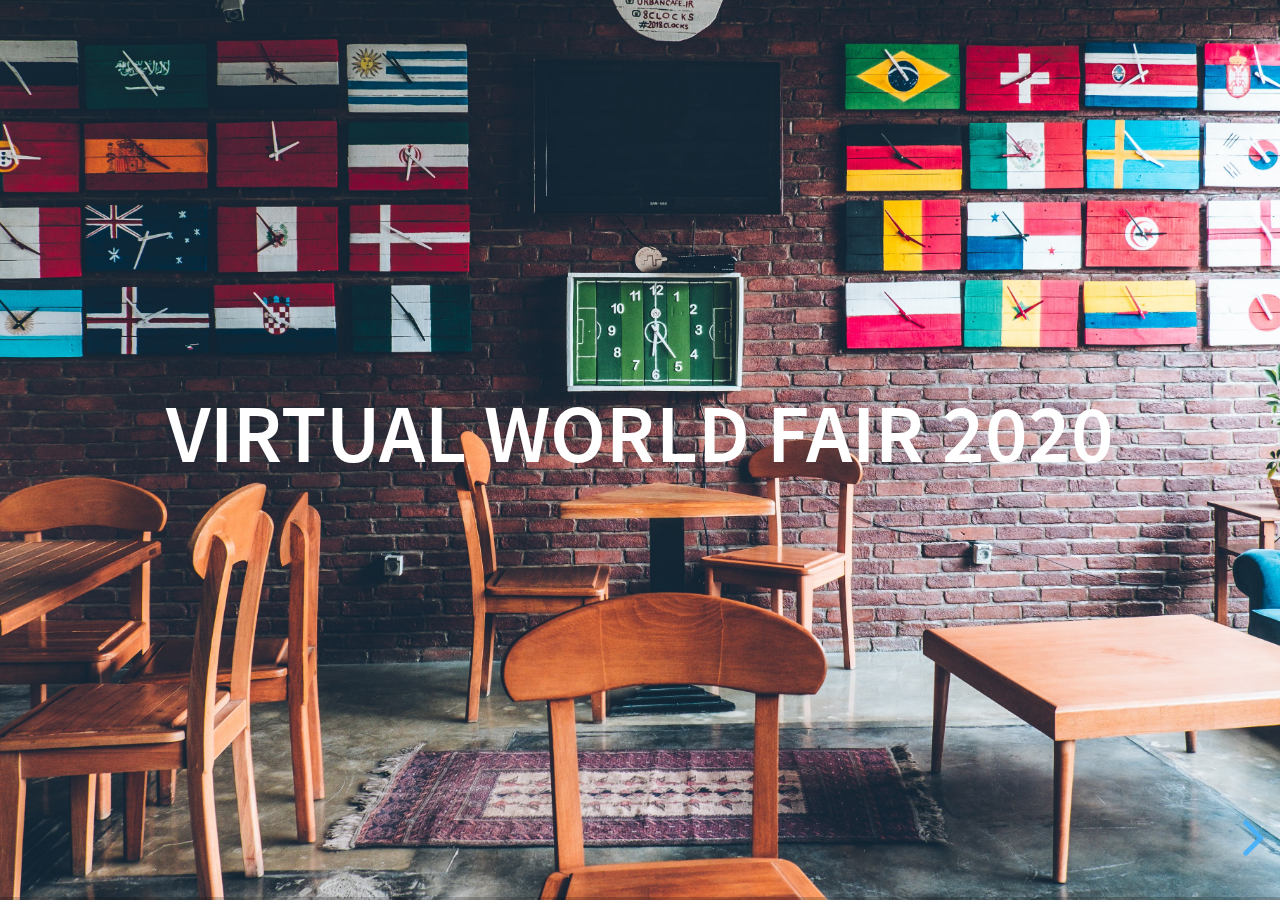
<file: projects/worldfair2020/index.html>
<!doctype html>
<html>
    <head>
        <meta charset="utf-8">
        <meta name="viewport" content="width=device-width, initial-scale=1.0, maximum-scale=1.0, user-scalable=no">
        <title>reveal.js</title>
        <link rel="stylesheet" href="css/header.css">
        <link rel="stylesheet" href="css/reset.css">
        <link rel="stylesheet" href="css/reveal.css">
        <link rel="stylesheet" href="css/theme/black.css">
        <!-- Theme used for syntax highlighting of code -->
        <link rel="stylesheet" href="lib/css/monokai.css">
        <!-- Printing and PDF exports -->
        <script>
			var link = document.createElement( 'link' );
			link.rel = 'stylesheet';
			link.type = 'text/css';
			link.href = window.location.search.match( /print-pdf/gi ) ? 'css/print/pdf.css' : 'css/print/paper.css';
			document.getElementsByTagName( 'head' )[0].appendChild( link );
		</script>
    </head>
    <body>
        <!--
        <header class="reveal-header">
            <a class="reveal-header-button" href="https://github.com/hakimel/reveal.js">Source on <em>GitHub</em></a>
            <span class="reveal-header-delimiter">•</span>
            <a class="reveal-header-button" href="https://slides.com">Try the reveal.js <em>editor</em></a>
            <span class="reveal-header-delimiter">•</span>
            <a class="reveal-header-button" href="https://twitter.com/revealjs">@revealjs</a>
        </header>
		-->
        <div class="reveal">
            <div class="slides">
                <section data-background="homebackground.jpg">
                    <h2>
    Virtual World Fair 2020 </h2>
                </section>
                <section> 
                    <h2>Project Mission: </h2>
                    <p>To promote awareness & appreciation for the values, traditions and heritage of diverse cultures in FSJ.</p>
                </section>
                <section> 
                    <h2>2020 Project Components: </h2>
                    <ol>
                        <li>Live Event Broadcast</li>                         
                        <li>Online Archive (Map)</li>
                        <li>Promotion and Marketing</li>                         
                    </ol>
                </section>
                <section class="stack">
                    <section>
                        <h2> 
                            1.  Live Event Broadcast  </h2>
                        <h4>Objective: </h4>
                        <p><strong>At 2pm, on June 6th, 2020</strong> - to broadcast live and pre-produced video presentation with representation from all participating countries that acts as a virtual celebration, in line with the project mission.    </p>
                    </section>
                    <section class="stack">
                        <h3>
                        Technical Requirements </h3>
                        <ul>
                            <li>1h00m to 1h45m of video</li>
                            <li>Live Streamed to Facebook, YouTube on SD60 Page</li>
                            <li>1920 x 1080 resolution @ 29.98 fps</li>
                        </ul>
                    </section>
                    <section>
                        <h3>
                            Run of Show (working document) </h3>
                        <p> <a href="https://www.notion.so/f33b56cd79d84061af506ce63e058650?v=f756a23626fe494b90e17df54d2d81e4" target="_blank">Click here to view</a> </p>
                    </section>
                    <section>
                        <h3>
                            Budget Estimates (working document) </h3>
                        <p> <a href="https://www.notion.so/7e1207d60e3247e1988d358a4fbe357c?v=5cea9d169f994199867ef2946f38e832" target="_blank">Click here to view</a> </p>
                    </section>
                    <section>
                        <h3>
                            Work Breakdown Structure </h3> 
                        <p> <a href="https://www.notion.so/f33b56cd79d84061af506ce63e058650?v=eb487c97b6c3404aa73d17eebf37a82d" target="_blank">Click here to view</a> </p>
                    </section>
                    <section>
                        <h3>
                        Approval Milestones </h3>
                        <ul>
                            <li>May 9 - Approval of Run of Show and WBS</li>
                            <li>May 20 - Deadline for story selection</li>
                            <li>May 27 - Deadline for story production</li>
                        </ul>
                    </section>
                </section>
                <section class="stack">
                    <section>
                        <h2> 
                            2.  Online Archive</h2>
                        <h4>Objective: </h4>
                        <p><strong>By 2pm June 6th, 2020</strong> - to launch a website to act as an archive of online materials such as articles, recepies, videos, interviews, etc that have been collected and produced between the project start date and the event launch.</p>
                        <p>The materials are to be complementry to the organizations objectives of promoting awareness & appreciation for the values, traditions and heritage of diverse cultures in FSJ.</p>
                    </section>
                    <section class="stack">
                        <h3>
                        Requirements </h3>
                        <ul>
                            <li>Accessible on all modern browsers</li>
                            <li>Mobile device friendly</li>
							<li>Wordpress CMS</li>
                        </ul>
                    </section>

                </section>
            </div>
        </div>
        <script src="js/reveal.js"></script>
        <script>
			// More info about config & dependencies:
			// - https://github.com/hakimel/reveal.js#configuration
			// - https://github.com/hakimel/reveal.js#dependencies
			Reveal.initialize({
				hash: true,
				dependencies: [
					{ src: 'plugin/markdown/marked.js' },
					{ src: 'plugin/markdown/markdown.js' },
					{ src: 'plugin/highlight/highlight.js' },
					{ src: 'plugin/notes/notes.js', async: true }
				]
			});
		</script>
    </body>
</html>
</file>
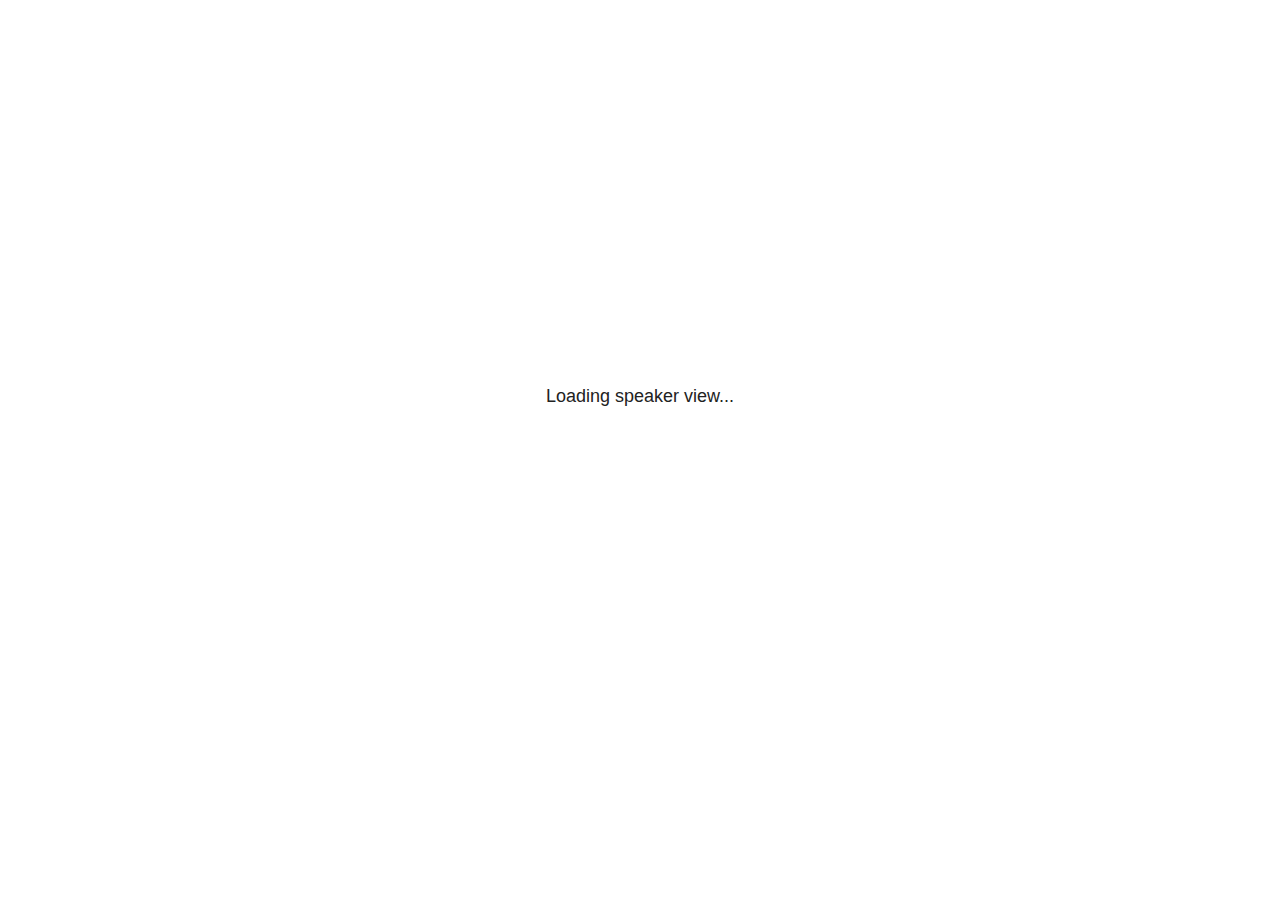
<file: projects/worldfair2020/plugin/notes/notes.html>
<!doctype html>
<html lang="en">
	<head>
		<meta charset="utf-8">

		<title>reveal.js - Slide Notes</title>

		<style>
			body {
				font-family: Helvetica;
				font-size: 18px;
			}

			#current-slide,
			#upcoming-slide,
			#speaker-controls {
				padding: 6px;
				box-sizing: border-box;
				-moz-box-sizing: border-box;
			}

			#current-slide iframe,
			#upcoming-slide iframe {
				width: 100%;
				height: 100%;
				border: 1px solid #ddd;
			}

			#current-slide .label,
			#upcoming-slide .label {
				position: absolute;
				top: 10px;
				left: 10px;
				z-index: 2;
			}

			#connection-status {
				position: absolute;
				top: 0;
				left: 0;
				width: 100%;
				height: 100%;
				z-index: 20;
				padding: 30% 20% 20% 20%;
				font-size: 18px;
				color: #222;
				background: #fff;
				text-align: center;
				box-sizing: border-box;
				line-height: 1.4;
			}

			.overlay-element {
				height: 34px;
				line-height: 34px;
				padding: 0 10px;
				text-shadow: none;
				background: rgba( 220, 220, 220, 0.8 );
				color: #222;
				font-size: 14px;
			}

			.overlay-element.interactive:hover {
				background: rgba( 220, 220, 220, 1 );
			}

			#current-slide {
				position: absolute;
				width: 60%;
				height: 100%;
				top: 0;
				left: 0;
				padding-right: 0;
			}

			#upcoming-slide {
				position: absolute;
				width: 40%;
				height: 40%;
				right: 0;
				top: 0;
			}

			/* Speaker controls */
			#speaker-controls {
				position: absolute;
				top: 40%;
				right: 0;
				width: 40%;
				height: 60%;
				overflow: auto;
				font-size: 18px;
			}

				.speaker-controls-time.hidden,
				.speaker-controls-notes.hidden {
					display: none;
				}

				.speaker-controls-time .label,
				.speaker-controls-pace .label,
				.speaker-controls-notes .label {
					text-transform: uppercase;
					font-weight: normal;
					font-size: 0.66em;
					color: #666;
					margin: 0;
				}

				.speaker-controls-time, .speaker-controls-pace {
					border-bottom: 1px solid rgba( 200, 200, 200, 0.5 );
					margin-bottom: 10px;
					padding: 10px 16px;
					padding-bottom: 20px;
					cursor: pointer;
				}

				.speaker-controls-time .reset-button {
					opacity: 0;
					float: right;
					color: #666;
					text-decoration: none;
				}
				.speaker-controls-time:hover .reset-button {
					opacity: 1;
				}

				.speaker-controls-time .timer,
				.speaker-controls-time .clock {
					width: 50%;
				}

				.speaker-controls-time .timer,
				.speaker-controls-time .clock,
				.speaker-controls-time .pacing .hours-value,
				.speaker-controls-time .pacing .minutes-value,
				.speaker-controls-time .pacing .seconds-value {
					font-size: 1.9em;
				}

				.speaker-controls-time .timer {
					float: left;
				}

				.speaker-controls-time .clock {
					float: right;
					text-align: right;
				}

				.speaker-controls-time span.mute {
					opacity: 0.3;
				}

				.speaker-controls-time .pacing-title {
					margin-top: 5px;
				}

				.speaker-controls-time .pacing.ahead {
					color: blue;
				}

				.speaker-controls-time .pacing.on-track {
					color: green;
				}

				.speaker-controls-time .pacing.behind {
					color: red;
				}

				.speaker-controls-notes {
					padding: 10px 16px;
				}

				.speaker-controls-notes .value {
					margin-top: 5px;
					line-height: 1.4;
					font-size: 1.2em;
				}

			/* Layout selector */
			#speaker-layout {
				position: absolute;
				top: 10px;
				right: 10px;
				color: #222;
				z-index: 10;
			}
				#speaker-layout select {
					position: absolute;
					width: 100%;
					height: 100%;
					top: 0;
					left: 0;
					border: 0;
					box-shadow: 0;
					cursor: pointer;
					opacity: 0;

					font-size: 1em;
					background-color: transparent;

					-moz-appearance: none;
					-webkit-appearance: none;
					-webkit-tap-highlight-color: rgba(0, 0, 0, 0);
				}

				#speaker-layout select:focus {
					outline: none;
					box-shadow: none;
				}

			.clear {
				clear: both;
			}

			/* Speaker layout: Wide */
			body[data-speaker-layout="wide"] #current-slide,
			body[data-speaker-layout="wide"] #upcoming-slide {
				width: 50%;
				height: 45%;
				padding: 6px;
			}

			body[data-speaker-layout="wide"] #current-slide {
				top: 0;
				left: 0;
			}

			body[data-speaker-layout="wide"] #upcoming-slide {
				top: 0;
				left: 50%;
			}

			body[data-speaker-layout="wide"] #speaker-controls {
				top: 45%;
				left: 0;
				width: 100%;
				height: 50%;
				font-size: 1.25em;
			}

			/* Speaker layout: Tall */
			body[data-speaker-layout="tall"] #current-slide,
			body[data-speaker-layout="tall"] #upcoming-slide {
				width: 45%;
				height: 50%;
				padding: 6px;
			}

			body[data-speaker-layout="tall"] #current-slide {
				top: 0;
				left: 0;
			}

			body[data-speaker-layout="tall"] #upcoming-slide {
				top: 50%;
				left: 0;
			}

			body[data-speaker-layout="tall"] #speaker-controls {
				padding-top: 40px;
				top: 0;
				left: 45%;
				width: 55%;
				height: 100%;
				font-size: 1.25em;
			}

			/* Speaker layout: Notes only */
			body[data-speaker-layout="notes-only"] #current-slide,
			body[data-speaker-layout="notes-only"] #upcoming-slide {
				display: none;
			}

			body[data-speaker-layout="notes-only"] #speaker-controls {
				padding-top: 40px;
				top: 0;
				left: 0;
				width: 100%;
				height: 100%;
				font-size: 1.25em;
			}

			@media screen and (max-width: 1080px) {
				body[data-speaker-layout="default"] #speaker-controls {
					font-size: 16px;
				}
			}

			@media screen and (max-width: 900px) {
				body[data-speaker-layout="default"] #speaker-controls {
					font-size: 14px;
				}
			}

			@media screen and (max-width: 800px) {
				body[data-speaker-layout="default"] #speaker-controls {
					font-size: 12px;
				}
			}

		</style>
	</head>

	<body>

		<div id="connection-status">Loading speaker view...</div>

		<div id="current-slide"></div>
		<div id="upcoming-slide"><span class="overlay-element label">Upcoming</span></div>
		<div id="speaker-controls">
			<div class="speaker-controls-time">
				<h4 class="label">Time <span class="reset-button">Click to Reset</span></h4>
				<div class="clock">
					<span class="clock-value">0:00 AM</span>
				</div>
				<div class="timer">
					<span class="hours-value">00</span><span class="minutes-value">:00</span><span class="seconds-value">:00</span>
				</div>
				<div class="clear"></div>

				<h4 class="label pacing-title" style="display: none">Pacing – Time to finish current slide</h4>
				<div class="pacing" style="display: none">
					<span class="hours-value">00</span><span class="minutes-value">:00</span><span class="seconds-value">:00</span>
				</div>
			</div>

			<div class="speaker-controls-notes hidden">
				<h4 class="label">Notes</h4>
				<div class="value"></div>
			</div>
		</div>
		<div id="speaker-layout" class="overlay-element interactive">
			<span class="speaker-layout-label"></span>
			<select class="speaker-layout-dropdown"></select>
		</div>

		<script src="../../plugin/markdown/marked.js"></script>
		<script>

			(function() {

				var notes,
					notesValue,
					currentState,
					currentSlide,
					upcomingSlide,
					layoutLabel,
					layoutDropdown,
					pendingCalls = {},
					lastRevealApiCallId = 0,
					connected = false;

				var SPEAKER_LAYOUTS = {
					'default': 'Default',
					'wide': 'Wide',
					'tall': 'Tall',
					'notes-only': 'Notes only'
				};

				setupLayout();

				var connectionStatus = document.querySelector( '#connection-status' );
				var connectionTimeout = setTimeout( function() {
					connectionStatus.innerHTML = 'Error connecting to main window.<br>Please try closing and reopening the speaker view.';
				}, 5000 );

				window.addEventListener( 'message', function( event ) {

					clearTimeout( connectionTimeout );
					connectionStatus.style.display = 'none';

					var data = JSON.parse( event.data );

					// The overview mode is only useful to the reveal.js instance
					// where navigation occurs so we don't sync it
					if( data.state ) delete data.state.overview;

					// Messages sent by the notes plugin inside of the main window
					if( data && data.namespace === 'reveal-notes' ) {
						if( data.type === 'connect' ) {
							handleConnectMessage( data );
						}
						else if( data.type === 'state' ) {
							handleStateMessage( data );
						}
						else if( data.type === 'return' ) {
							pendingCalls[data.callId](data.result);
							delete pendingCalls[data.callId];
						}
					}
					// Messages sent by the reveal.js inside of the current slide preview
					else if( data && data.namespace === 'reveal' ) {
						if( /ready/.test( data.eventName ) ) {
							// Send a message back to notify that the handshake is complete
							window.opener.postMessage( JSON.stringify({ namespace: 'reveal-notes', type: 'connected'} ), '*' );
						}
						else if( /slidechanged|fragmentshown|fragmenthidden|paused|resumed/.test( data.eventName ) && currentState !== JSON.stringify( data.state ) ) {

							window.opener.postMessage( JSON.stringify({ method: 'setState', args: [ data.state ]} ), '*' );

						}
					}

				} );

				/**
				 * Asynchronously calls the Reveal.js API of the main frame.
				 */
				function callRevealApi( methodName, methodArguments, callback ) {

					var callId = ++lastRevealApiCallId;
					pendingCalls[callId] = callback;
					window.opener.postMessage( JSON.stringify( {
						namespace: 'reveal-notes',
						type: 'call',
						callId: callId,
						methodName: methodName,
						arguments: methodArguments
					} ), '*' );

				}

				/**
				 * Called when the main window is trying to establish a
				 * connection.
				 */
				function handleConnectMessage( data ) {

					if( connected === false ) {
						connected = true;

						setupIframes( data );
						setupKeyboard();
						setupNotes();
						setupTimer();
					}

				}

				/**
				 * Called when the main window sends an updated state.
				 */
				function handleStateMessage( data ) {

					// Store the most recently set state to avoid circular loops
					// applying the same state
					currentState = JSON.stringify( data.state );

					// No need for updating the notes in case of fragment changes
					if ( data.notes ) {
						notes.classList.remove( 'hidden' );
						notesValue.style.whiteSpace = data.whitespace;
						if( data.markdown ) {
							notesValue.innerHTML = marked( data.notes );
						}
						else {
							notesValue.innerHTML = data.notes;
						}
					}
					else {
						notes.classList.add( 'hidden' );
					}

					// Update the note slides
					currentSlide.contentWindow.postMessage( JSON.stringify({ method: 'setState', args: [ data.state ] }), '*' );
					upcomingSlide.contentWindow.postMessage( JSON.stringify({ method: 'setState', args: [ data.state ] }), '*' );
					upcomingSlide.contentWindow.postMessage( JSON.stringify({ method: 'next' }), '*' );

				}

				// Limit to max one state update per X ms
				handleStateMessage = debounce( handleStateMessage, 200 );

				/**
				 * Forward keyboard events to the current slide window.
				 * This enables keyboard events to work even if focus
				 * isn't set on the current slide iframe.
				 *
				 * Block F5 default handling, it reloads and disconnects
				 * the speaker notes window.
				 */
				function setupKeyboard() {

					document.addEventListener( 'keydown', function( event ) {
						if( event.keyCode === 116 || ( event.metaKey && event.keyCode === 82 ) ) {
							event.preventDefault();
							return false;
						}
						currentSlide.contentWindow.postMessage( JSON.stringify({ method: 'triggerKey', args: [ event.keyCode ] }), '*' );
					} );

				}

				/**
				 * Creates the preview iframes.
				 */
				function setupIframes( data ) {

					var params = [
						'receiver',
						'progress=false',
						'history=false',
						'transition=none',
						'autoSlide=0',
						'backgroundTransition=none'
					].join( '&' );

					var urlSeparator = /\?/.test(data.url) ? '&' : '?';
					var hash = '#/' + data.state.indexh + '/' + data.state.indexv;
					var currentURL = data.url + urlSeparator + params + '&postMessageEvents=true' + hash;
					var upcomingURL = data.url + urlSeparator + params + '&controls=false' + hash;

					currentSlide = document.createElement( 'iframe' );
					currentSlide.setAttribute( 'width', 1280 );
					currentSlide.setAttribute( 'height', 1024 );
					currentSlide.setAttribute( 'src', currentURL );
					document.querySelector( '#current-slide' ).appendChild( currentSlide );

					upcomingSlide = document.createElement( 'iframe' );
					upcomingSlide.setAttribute( 'width', 640 );
					upcomingSlide.setAttribute( 'height', 512 );
					upcomingSlide.setAttribute( 'src', upcomingURL );
					document.querySelector( '#upcoming-slide' ).appendChild( upcomingSlide );

				}

				/**
				 * Setup the notes UI.
				 */
				function setupNotes() {

					notes = document.querySelector( '.speaker-controls-notes' );
					notesValue = document.querySelector( '.speaker-controls-notes .value' );

				}

				function getTimings( callback ) {

					callRevealApi( 'getSlidesAttributes', [], function ( slideAttributes ) {
						callRevealApi( 'getConfig', [], function ( config ) {
							var totalTime = config.totalTime;
							var minTimePerSlide = config.minimumTimePerSlide || 0;
							var defaultTiming = config.defaultTiming;
							if ((defaultTiming == null) && (totalTime == null)) {
								callback(null);
								return;
							}
							// Setting totalTime overrides defaultTiming
							if (totalTime) {
								defaultTiming = 0;
							}
							var timings = [];
							for ( var i in slideAttributes ) {
								var slide = slideAttributes[ i ];
								var timing = defaultTiming;
								if( slide.hasOwnProperty( 'data-timing' )) {
									var t = slide[ 'data-timing' ];
									timing = parseInt(t);
									if( isNaN(timing) ) {
										console.warn("Could not parse timing '" + t + "' of slide " + i + "; using default of " + defaultTiming);
										timing = defaultTiming;
									}
								}
								timings.push(timing);
							}
							if ( totalTime ) {
								// After we've allocated time to individual slides, we summarize it and
								// subtract it from the total time
								var remainingTime = totalTime - timings.reduce( function(a, b) { return a + b; }, 0 );
								// The remaining time is divided by the number of slides that have 0 seconds
								// allocated at the moment, giving the average time-per-slide on the remaining slides
								var remainingSlides = (timings.filter( function(x) { return x == 0 }) ).length
								var timePerSlide = Math.round( remainingTime / remainingSlides, 0 )
								// And now we replace every zero-value timing with that average
								timings = timings.map( function(x) { return (x==0 ? timePerSlide : x) } );
							}
							var slidesUnderMinimum = timings.filter( function(x) { return (x < minTimePerSlide) } ).length
							if ( slidesUnderMinimum ) {
								message = "The pacing time for " + slidesUnderMinimum + " slide(s) is under the configured minimum of " + minTimePerSlide + " seconds. Check the data-timing attribute on individual slides, or consider increasing the totalTime or minimumTimePerSlide configuration options (or removing some slides).";
								alert(message);
							}
							callback( timings );
						} );
					} );

				}

				/**
				 * Return the number of seconds allocated for presenting
				 * all slides up to and including this one.
				 */
				function getTimeAllocated( timings, callback ) {

					callRevealApi( 'getSlidePastCount', [], function ( currentSlide ) {
						var allocated = 0;
						for (var i in timings.slice(0, currentSlide + 1)) {
							allocated += timings[i];
						}
						callback( allocated );
					} );

				}

				/**
				 * Create the timer and clock and start updating them
				 * at an interval.
				 */
				function setupTimer() {

					var start = new Date(),
					timeEl = document.querySelector( '.speaker-controls-time' ),
					clockEl = timeEl.querySelector( '.clock-value' ),
					hoursEl = timeEl.querySelector( '.hours-value' ),
					minutesEl = timeEl.querySelector( '.minutes-value' ),
					secondsEl = timeEl.querySelector( '.seconds-value' ),
					pacingTitleEl = timeEl.querySelector( '.pacing-title' ),
					pacingEl = timeEl.querySelector( '.pacing' ),
					pacingHoursEl = pacingEl.querySelector( '.hours-value' ),
					pacingMinutesEl = pacingEl.querySelector( '.minutes-value' ),
					pacingSecondsEl = pacingEl.querySelector( '.seconds-value' );

					var timings = null;
					getTimings( function ( _timings ) {

						timings = _timings;
						if (_timings !== null) {
							pacingTitleEl.style.removeProperty('display');
							pacingEl.style.removeProperty('display');
						}

						// Update once directly
						_updateTimer();

						// Then update every second
						setInterval( _updateTimer, 1000 );

					} );


					function _resetTimer() {

						if (timings == null) {
							start = new Date();
							_updateTimer();
						}
						else {
							// Reset timer to beginning of current slide
							getTimeAllocated( timings, function ( slideEndTimingSeconds ) {
								var slideEndTiming = slideEndTimingSeconds * 1000;
								callRevealApi( 'getSlidePastCount', [], function ( currentSlide ) {
									var currentSlideTiming = timings[currentSlide] * 1000;
									var previousSlidesTiming = slideEndTiming - currentSlideTiming;
									var now = new Date();
									start = new Date(now.getTime() - previousSlidesTiming);
									_updateTimer();
								} );
							} );
						}

					}

					timeEl.addEventListener( 'click', function() {
						_resetTimer();
						return false;
					} );

					function _displayTime( hrEl, minEl, secEl, time) {

						var sign = Math.sign(time) == -1 ? "-" : "";
						time = Math.abs(Math.round(time / 1000));
						var seconds = time % 60;
						var minutes = Math.floor( time / 60 ) % 60 ;
						var hours = Math.floor( time / ( 60 * 60 )) ;
						hrEl.innerHTML = sign + zeroPadInteger( hours );
						if (hours == 0) {
							hrEl.classList.add( 'mute' );
						}
						else {
							hrEl.classList.remove( 'mute' );
						}
						minEl.innerHTML = ':' + zeroPadInteger( minutes );
						if (hours == 0 && minutes == 0) {
							minEl.classList.add( 'mute' );
						}
						else {
							minEl.classList.remove( 'mute' );
						}
						secEl.innerHTML = ':' + zeroPadInteger( seconds );
					}

					function _updateTimer() {

						var diff, hours, minutes, seconds,
						now = new Date();

						diff = now.getTime() - start.getTime();

						clockEl.innerHTML = now.toLocaleTimeString( 'en-US', { hour12: true, hour: '2-digit', minute:'2-digit' } );
						_displayTime( hoursEl, minutesEl, secondsEl, diff );
						if (timings !== null) {
							_updatePacing(diff);
						}

					}

					function _updatePacing(diff) {

						getTimeAllocated( timings, function ( slideEndTimingSeconds ) {
							var slideEndTiming = slideEndTimingSeconds * 1000;

							callRevealApi( 'getSlidePastCount', [], function ( currentSlide ) {
								var currentSlideTiming = timings[currentSlide] * 1000;
								var timeLeftCurrentSlide = slideEndTiming - diff;
								if (timeLeftCurrentSlide < 0) {
									pacingEl.className = 'pacing behind';
								}
								else if (timeLeftCurrentSlide < currentSlideTiming) {
									pacingEl.className = 'pacing on-track';
								}
								else {
									pacingEl.className = 'pacing ahead';
								}
								_displayTime( pacingHoursEl, pacingMinutesEl, pacingSecondsEl, timeLeftCurrentSlide );
							} );
						} );
					}

				}

				/**
				 * Sets up the speaker view layout and layout selector.
				 */
				function setupLayout() {

					layoutDropdown = document.querySelector( '.speaker-layout-dropdown' );
					layoutLabel = document.querySelector( '.speaker-layout-label' );

					// Render the list of available layouts
					for( var id in SPEAKER_LAYOUTS ) {
						var option = document.createElement( 'option' );
						option.setAttribute( 'value', id );
						option.textContent = SPEAKER_LAYOUTS[ id ];
						layoutDropdown.appendChild( option );
					}

					// Monitor the dropdown for changes
					layoutDropdown.addEventListener( 'change', function( event ) {

						setLayout( layoutDropdown.value );

					}, false );

					// Restore any currently persisted layout
					setLayout( getLayout() );

				}

				/**
				 * Sets a new speaker view layout. The layout is persisted
				 * in local storage.
				 */
				function setLayout( value ) {

					var title = SPEAKER_LAYOUTS[ value ];

					layoutLabel.innerHTML = 'Layout' + ( title ? ( ': ' + title ) : '' );
					layoutDropdown.value = value;

					document.body.setAttribute( 'data-speaker-layout', value );

					// Persist locally
					if( supportsLocalStorage() ) {
						window.localStorage.setItem( 'reveal-speaker-layout', value );
					}

				}

				/**
				 * Returns the ID of the most recently set speaker layout
				 * or our default layout if none has been set.
				 */
				function getLayout() {

					if( supportsLocalStorage() ) {
						var layout = window.localStorage.getItem( 'reveal-speaker-layout' );
						if( layout ) {
							return layout;
						}
					}

					// Default to the first record in the layouts hash
					for( var id in SPEAKER_LAYOUTS ) {
						return id;
					}

				}

				function supportsLocalStorage() {

					try {
						localStorage.setItem('test', 'test');
						localStorage.removeItem('test');
						return true;
					}
					catch( e ) {
						return false;
					}

				}

				function zeroPadInteger( num ) {

					var str = '00' + parseInt( num );
					return str.substring( str.length - 2 );

				}

				/**
				 * Limits the frequency at which a function can be called.
				 */
				function debounce( fn, ms ) {

					var lastTime = 0,
						timeout;

					return function() {

						var args = arguments;
						var context = this;

						clearTimeout( timeout );

						var timeSinceLastCall = Date.now() - lastTime;
						if( timeSinceLastCall > ms ) {
							fn.apply( context, args );
							lastTime = Date.now();
						}
						else {
							timeout = setTimeout( function() {
								fn.apply( context, args );
								lastTime = Date.now();
							}, ms - timeSinceLastCall );
						}

					}

				}

			})();

		</script>
	</body>
</html>
</file>
<file: projects/worldfair2020/css/header.css>
.reveal-header {
    display: block;
    position: absolute;
    top: 12px;
    right: 16px;
    z-index: 20;
    color: #fff;
    font-family: "Source Sans Pro", Helvetica, sans-serif;
    font-size: 14px;
    letter-spacing: 0.05em;
}

.reveal-header-button {
    display: inline-block;
    padding: 14px 10px;
    color: rgba(255,255,255,0.7);
    text-transform: uppercase;
    text-decoration: none;
    font-weight: 500;
    box-sizing: border-box;
    text-align: center;
}
</file>
<file: projects/worldfair2020/css/theme/black.css>
/**
 * Black theme for reveal.js. This is the opposite of the 'white' theme.
 *
 * By Hakim El Hattab, http://hakim.se
 */
@import url(../../lib/font/source-sans-pro/source-sans-pro.css);
section.has-light-background, section.has-light-background h1, section.has-light-background h2, section.has-light-background h3, section.has-light-background h4, section.has-light-background h5, section.has-light-background h6 {
  color: #222; }

/*********************************************
 * GLOBAL STYLES
 *********************************************/
body {
  background: #191919;
  background-color: #191919; }

.reveal {
  font-family: "Source Sans Pro", Helvetica, sans-serif;
  font-size: 42px;
  font-weight: normal;
  color: #fff; }

::selection {
  color: #fff;
  background: #bee4fd;
  text-shadow: none; }

::-moz-selection {
  color: #fff;
  background: #bee4fd;
  text-shadow: none; }

.reveal .slides section,
.reveal .slides section > section {
  line-height: 1.3;
  font-weight: inherit; }

/*********************************************
 * HEADERS
 *********************************************/
.reveal h1,
.reveal h2,
.reveal h3,
.reveal h4,
.reveal h5,
.reveal h6 {
  margin: 0 0 20px 0;
  color: #fff;
  font-family: "Source Sans Pro", Helvetica, sans-serif;
  font-weight: 600;
  line-height: 1.2;
  letter-spacing: normal;
  text-transform: uppercase;
  text-shadow: none;
  word-wrap: break-word; }

.reveal h1 {
  font-size: 2.5em; }

.reveal h2 {
  font-size: 1.6em; }

.reveal h3 {
  font-size: 1.3em; }

.reveal h4 {
  font-size: 1em; }

.reveal h1 {
  text-shadow: none; }

/*********************************************
 * OTHER
 *********************************************/
.reveal p {
  margin: 20px 0;
  line-height: 1.3; }

/* Ensure certain elements are never larger than the slide itself */
.reveal img,
.reveal video,
.reveal iframe {
  max-width: 95%;
  max-height: 95%; }

.reveal strong,
.reveal b {
  font-weight: bold; }

.reveal em {
  font-style: italic; }

.reveal ol,
.reveal dl,
.reveal ul {
  display: inline-block;
  text-align: left;
  margin: 0 0 0 1em; }

.reveal ol {
  list-style-type: decimal; }

.reveal ul {
  list-style-type: disc; }

.reveal ul ul {
  list-style-type: square; }

.reveal ul ul ul {
  list-style-type: circle; }

.reveal ul ul,
.reveal ul ol,
.reveal ol ol,
.reveal ol ul {
  display: block;
  margin-left: 40px; }

.reveal dt {
  font-weight: bold; }

.reveal dd {
  margin-left: 40px; }

.reveal blockquote {
  display: block;
  position: relative;
  width: 70%;
  margin: 20px auto;
  padding: 5px;
  font-style: italic;
  background: rgba(255, 255, 255, 0.05);
  box-shadow: 0px 0px 2px rgba(0, 0, 0, 0.2); }

.reveal blockquote p:first-child,
.reveal blockquote p:last-child {
  display: inline-block; }

.reveal q {
  font-style: italic; }

.reveal pre {
  display: block;
  position: relative;
  width: 90%;
  margin: 20px auto;
  text-align: left;
  font-size: 0.55em;
  font-family: monospace;
  line-height: 1.2em;
  word-wrap: break-word;
  box-shadow: 0px 5px 15px rgba(0, 0, 0, 0.15); }

.reveal code {
  font-family: monospace;
  text-transform: none; }

.reveal pre code {
  display: block;
  padding: 5px;
  overflow: auto;
  max-height: 400px;
  word-wrap: normal; }

.reveal table {
  margin: auto;
  border-collapse: collapse;
  border-spacing: 0; }

.reveal table th {
  font-weight: bold; }

.reveal table th,
.reveal table td {
  text-align: left;
  padding: 0.2em 0.5em 0.2em 0.5em;
  border-bottom: 1px solid; }

.reveal table th[align="center"],
.reveal table td[align="center"] {
  text-align: center; }

.reveal table th[align="right"],
.reveal table td[align="right"] {
  text-align: right; }

.reveal table tbody tr:last-child th,
.reveal table tbody tr:last-child td {
  border-bottom: none; }

.reveal sup {
  vertical-align: super;
  font-size: smaller; }

.reveal sub {
  vertical-align: sub;
  font-size: smaller; }

.reveal small {
  display: inline-block;
  font-size: 0.6em;
  line-height: 1.2em;
  vertical-align: top; }

.reveal small * {
  vertical-align: top; }

/*********************************************
 * LINKS
 *********************************************/
.reveal a {
  color: #42affa;
  text-decoration: none;
  -webkit-transition: color .15s ease;
  -moz-transition: color .15s ease;
  transition: color .15s ease; }

.reveal a:hover {
  color: #8dcffc;
  text-shadow: none;
  border: none; }

.reveal .roll span:after {
  color: #fff;
  background: #068de9; }

/*********************************************
 * IMAGES
 *********************************************/
.reveal section img {
  margin: 15px 0px;
  background: rgba(255, 255, 255, 0.12);
  border: 4px solid #fff;
  box-shadow: 0 0 10px rgba(0, 0, 0, 0.15); }

.reveal section img.plain {
  border: 0;
  box-shadow: none; }

.reveal a img {
  -webkit-transition: all .15s linear;
  -moz-transition: all .15s linear;
  transition: all .15s linear; }

.reveal a:hover img {
  background: rgba(255, 255, 255, 0.2);
  border-color: #42affa;
  box-shadow: 0 0 20px rgba(0, 0, 0, 0.55); }

/*********************************************
 * NAVIGATION CONTROLS
 *********************************************/
.reveal .controls {
  color: #42affa; }

/*********************************************
 * PROGRESS BAR
 *********************************************/
.reveal .progress {
  background: rgba(0, 0, 0, 0.2);
  color: #42affa; }

.reveal .progress span {
  -webkit-transition: width 800ms cubic-bezier(0.26, 0.86, 0.44, 0.985);
  -moz-transition: width 800ms cubic-bezier(0.26, 0.86, 0.44, 0.985);
  transition: width 800ms cubic-bezier(0.26, 0.86, 0.44, 0.985); }

/*********************************************
 * PRINT BACKGROUND
 *********************************************/
@media print {
  .backgrounds {
    background-color: #191919; } }
</file>
<file: projects/worldfair2020/lib/css/monokai.css>
/*
Monokai style - ported by Luigi Maselli - http://grigio.org
*/

.hljs {
  display: block;
  overflow-x: auto;
  padding: 0.5em;
  background: #272822;
  color: #ddd;
}

.hljs-tag,
.hljs-keyword,
.hljs-selector-tag,
.hljs-literal,
.hljs-strong,
.hljs-name {
  color: #f92672;
}

.hljs-code {
  color: #66d9ef;
}

.hljs-class .hljs-title {
  color: white;
}

.hljs-attribute,
.hljs-symbol,
.hljs-regexp,
.hljs-link {
  color: #bf79db;
}

.hljs-string,
.hljs-bullet,
.hljs-subst,
.hljs-title,
.hljs-section,
.hljs-emphasis,
.hljs-type,
.hljs-built_in,
.hljs-builtin-name,
.hljs-selector-attr,
.hljs-selector-pseudo,
.hljs-addition,
.hljs-variable,
.hljs-template-tag,
.hljs-template-variable {
  color: #a6e22e;
}

.hljs-comment,
.hljs-quote,
.hljs-deletion,
.hljs-meta {
  color: #75715e;
}

.hljs-keyword,
.hljs-selector-tag,
.hljs-literal,
.hljs-doctag,
.hljs-title,
.hljs-section,
.hljs-type,
.hljs-selector-id {
  font-weight: bold;
}
</file>
